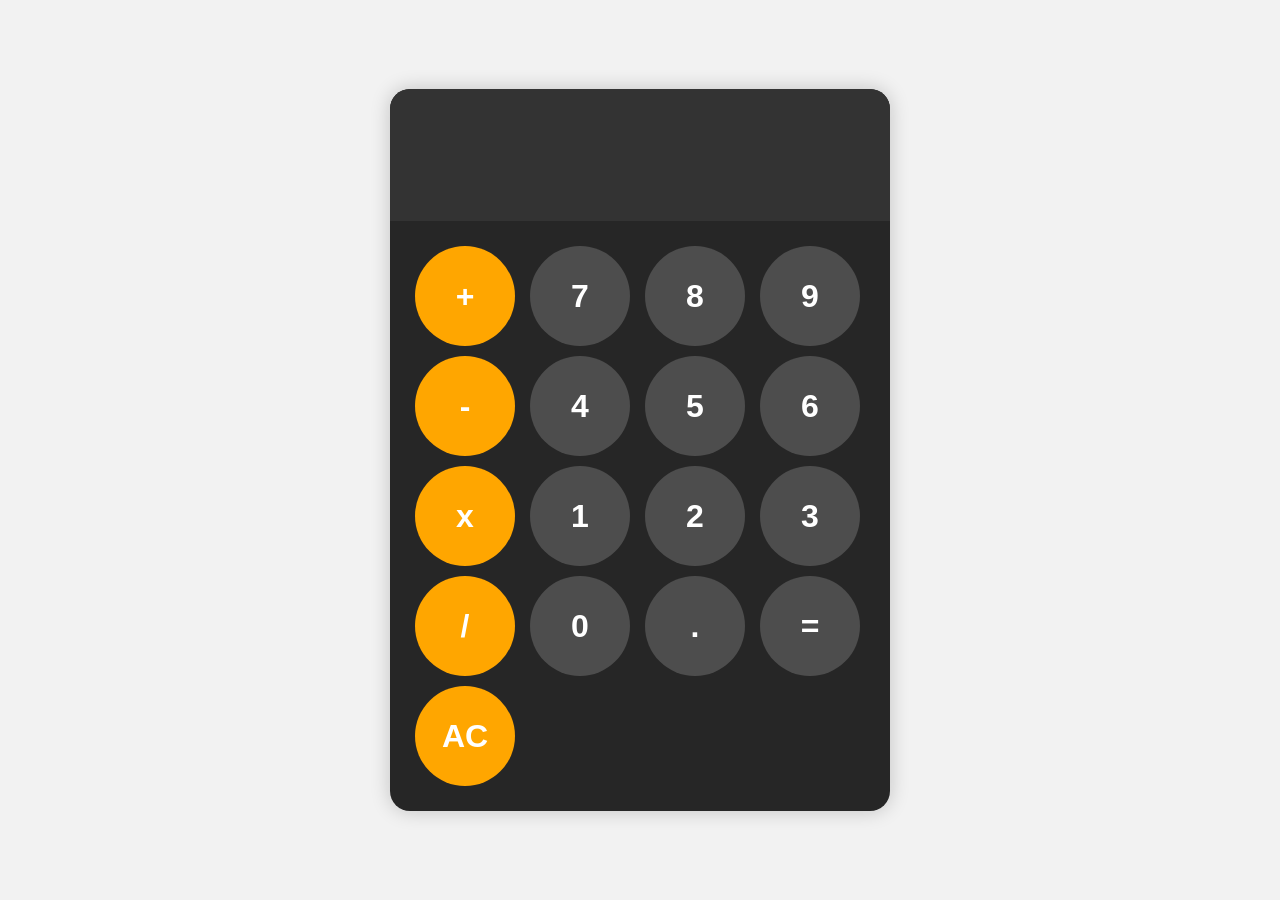
<file: 01Calculator/index.html>
<!DOCTYPE html>
<html lang="en">
<head>
    <meta charset="UTF-8">
    <meta name="viewport" content="width=device-width, initial-scale=1.0">
    <title>Calculator</title>
    <link rel="stylesheet" href="style.css">
</head>
<body>
    <div id="calculator">
        <input id="display" readonly>
        <div id="keys">
            <button onclick="appendToDisplay('+')" class="operator-btn">+</button>
            <button onclick="appendToDisplay('7')">7</button>
            <button onclick="appendToDisplay('8')">8</button>
            <button onclick="appendToDisplay('9')">9</button>
            <button onclick="appendToDisplay('-')" class="operator-btn">-</button>
            <button onclick="appendToDisplay('4')">4</button>
            <button onclick="appendToDisplay('5')">5</button>
            <button onclick="appendToDisplay('6')">6</button>
            <button onclick="appendToDisplay('*')" class="operator-btn">x</button>
            <button onclick="appendToDisplay('1')">1</button>
            <button onclick="appendToDisplay('2')">2</button>
            <button onclick="appendToDisplay('3')">3</button>
            <button onclick="appendToDisplay('/')" class="operator-btn">/</button>
            <button onclick="appendToDisplay('0')">0</button>
            <button onclick="appendToDisplay('.')">.</button>
            <button onclick="calculate()">=</button>
            <button onclick="clearDisplay()" class="operator-btn">AC</button>
            
        </div> 
    </div>
    <script src="main.js"></script>
</body>
</html>
</file>
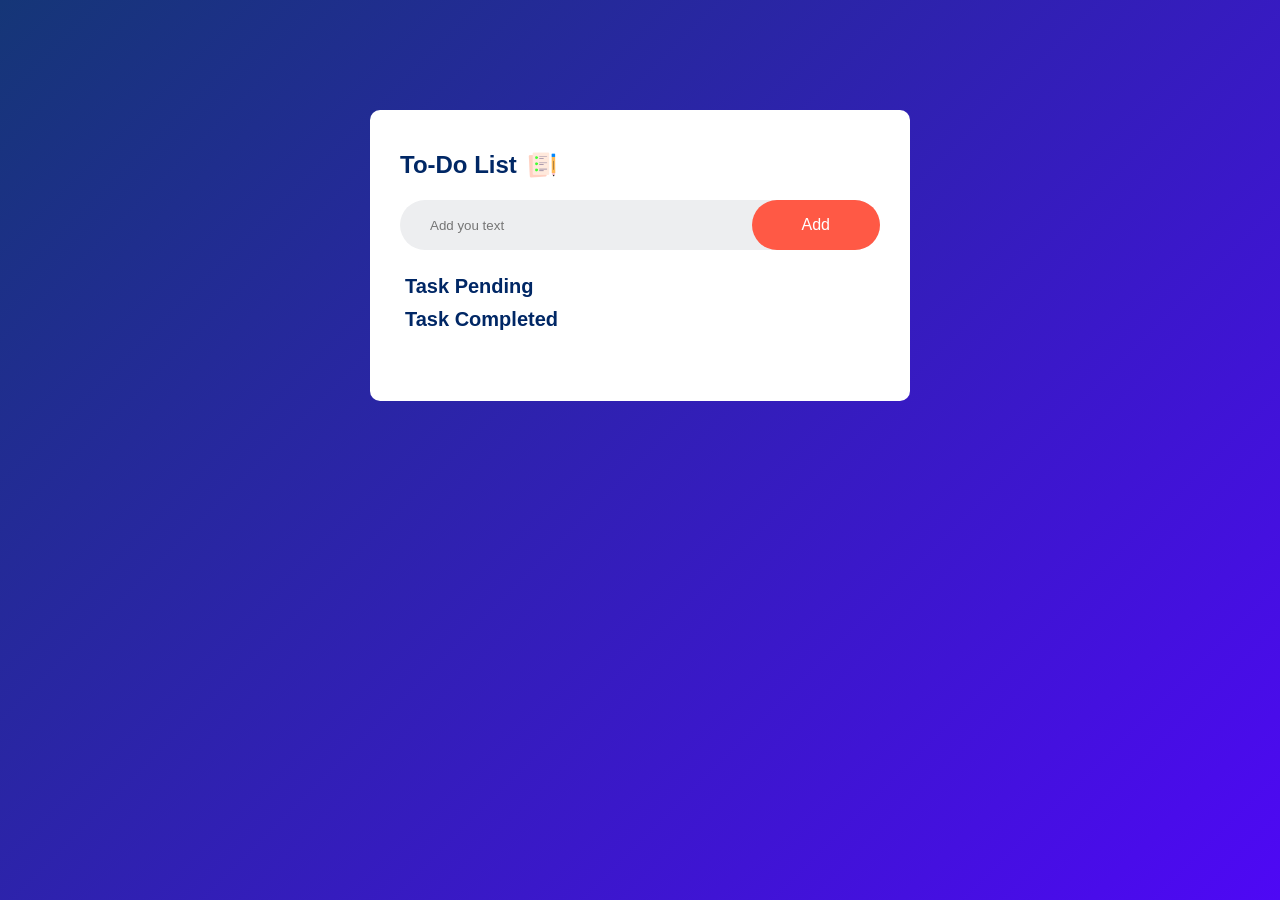
<file: 02ToDoList/index.html>
<!DOCTYPE html>
<html lang="en">
<head>
    <meta charset="UTF-8">
    <meta name="viewport" content="width=device-width, initial-scale=1.0">
    <title>To Do List App</title>
    <link rel="stylesheet" href="style.css">
</head>
<body>
    <div class="container">
        <div class="todo-app">
            <h2>To-Do List <img src="icon.png"></h2>
            <div class="row">
                <input type="text" id="input-box" placeholder="Add you text">
                <button onclick="addTask()">Add</button>
            </div>
            <h1>Task Pending</h1> 
            <ul id="list-container">
                <!-- <li class="checked">Task 1</li>
                <li>Task 2</li>
                <li>Task 3</li> -->
                
            </ul>
            <div class="completed">
                <h1>Task Completed</h1>
                <ul id="list-completed">
            </div>

            </ul>
        </div>
    </div>
    <script src="script.js"></script>
</body>
</html>
</file>
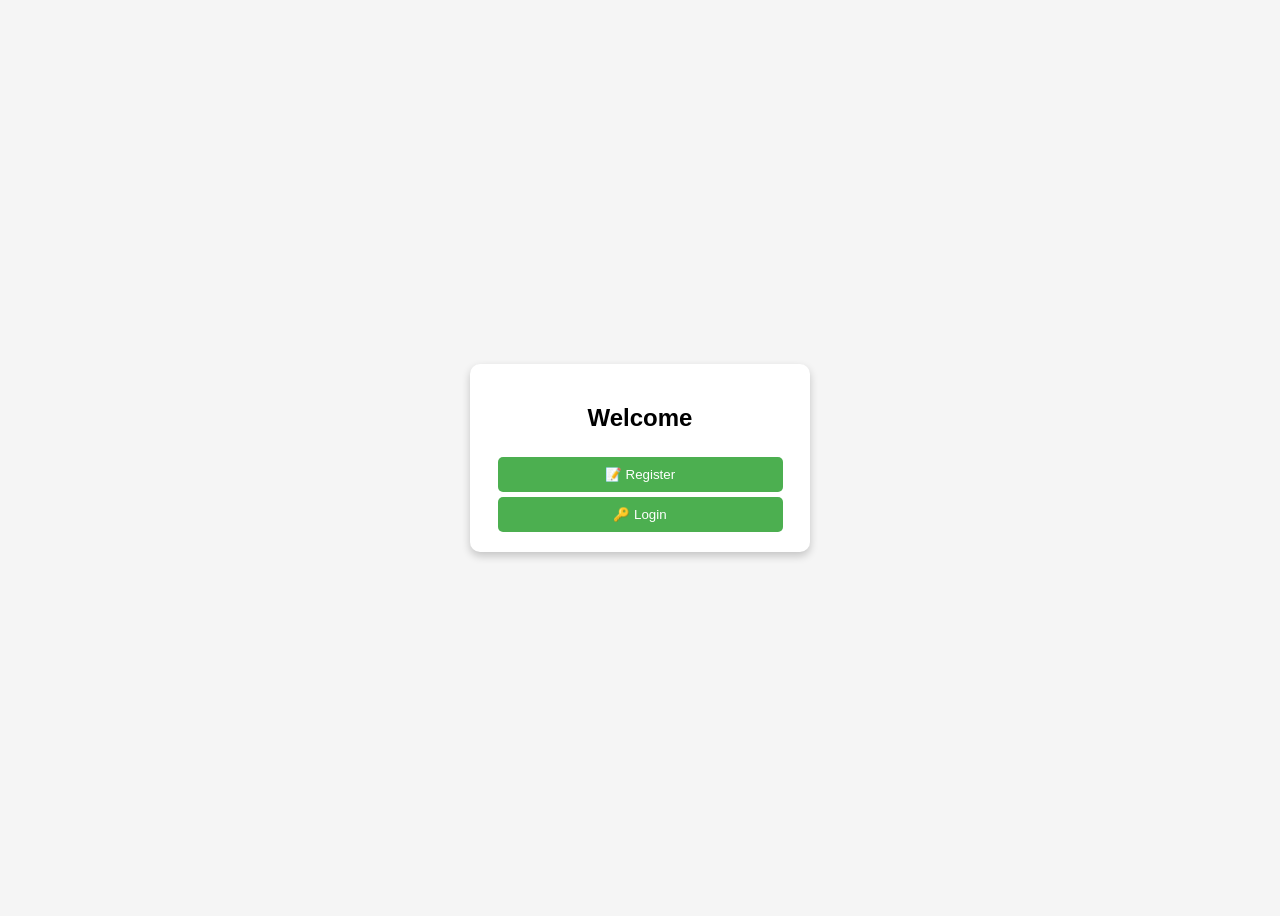
<file: 04LoginAuthentication/index.html>
<!DOCTYPE html>
<html lang="en">
<head>
    <meta charset="UTF-8">
    <meta name="viewport" content="width=device-width, initial-scale=1.0">
    <title>Login Authentication System</title>
    <link rel="stylesheet" href="style.css">
</head>
<body>


    <div class="container" id="homeBox">
        <h2>Welcome</h2>
        <button onclick="showRegister()">📝 Register</button>
        <button onclick="showLogin()">🔑 Login</button>
    </div>
    <div class="container" id="registerForm">
        <h2>Register</h2>
        <input type="text" id="regUser" placeholder="Enter Username"><br>
        <input type="password" id="regPass" placeholder="Enter Passowrd"><br>
        <button onclick="register()">Register</button>
        <button onclick="goHome()">⬅ Back</button>
    </div>


    <div class="container" id="loginForm">
        <h2>Login</h2>
        <input type="text" id="logUser" placeholder="Enter Username"><br>
        <input type="password" id="logPass" placeholder="Enter Password"><br>
        <button onclick="login()">Login</button>
        <button onclick="goHome()">⬅ Back</button>
    </div>

    <div class="container" id="securedPage">
        <h2>🔒 Secured Page</h2>
        <p>Welcoms <span id="userDisplay"></span>! You have accessed private content. </p>
        <button onclick="logout()">Logout</button>

    </div>
    <script src="main.js"></script>
</body>

<!-- <script src="main.js"></script> -->
</html>
</file>
<file: 01Calculator/style.css>
body{
    margin: 0;
    display: flex;
    justify-content: center;
    align-items: center;
    height: 100vh;
    background-color: hsl(0, 0%, 95%);
}
#calculator{
    font-family: Arial, Helvetica, sans-serif;
    background-color: hsl(0, 0%, 15%);
    max-width: 500px;
    overflow: hidden;
    border-radius: 20px;
    box-shadow: 0 0 20px rgba(0, 0, 0, 0.2);
}
#keys{
    display: grid;
    grid-template-columns: repeat(4, 1fr);
    gap: 10px;
    padding: 25px;
}
button{
    width: 100px;
    height: 100px;
    border-radius: 50px;
    border: none;
    background-color: hsl(0, 0%, 30%);
    color: white;
    font-size: 2rem;
    cursor: pointer;
    font-weight: bold;
}

#display{
    width: 100%;
    padding: 20px;
    font-size: 5rem;
    text-align: left;
    border: none;
    background-color: hsl(0, 0%, 20%);
    color: white;
    /* margin-right: 10px; */
}

button:hover{
    background-color: hsl(0, 0%, 40%);
}
button:active{
    background-color: hsl(0, 0%, 50%);
}

.operator-btn{
    background-color: hsl(39, 100%, 50%);
}

.operator-btn:hover{
    background-color: hsl(39, 100%, 60%);
}

.operator-btn:active{
    background-color: hsl(39, 100%, 75%);
}
</file>
<file: 02ToDoList/style.css>
*{
    margin: 0;
    padding: 0;
    font-family: Poppins, sans-serif;
    box-sizing: border-box;
}

.container{
    width: 100%;
    min-height: 100vh;
    background: linear-gradient(135deg, #153677, #4e08f5);
    padding: 10px;
}
.todo-app{
    width: 100%;
    max-width: 540px;
    background: #fff;
    margin: 100px auto 20px;
    padding: 40px 30px 70px; 
    border-radius: 10px;
}

.todo-app h2{
    color: #002765;
    display:flex;
    align-items: center;
    margin-bottom: 20px;
}

.todo-app h2 img{
    width: 30px;
    margin-left: 10px;
}

.row{
    display: flex;
    align-items: center;
    justify-content: space-between;
    background: #edeef0;
    border-radius: 30px;
    padding-left: 20px;
    margin-bottom: 25px;
}

input{
    flex: 1;
    border: none;
    background: transparent;
    outline: none;
    padding: 10px;
}

button{
    border: none;
    outline: none;
    padding: 16px 50px;
    background: #ff5945;
    color: #fff;
    font-size: 16px;
    cursor: pointer;
    border-radius: 40px;

}

ul li{
    list-style: none;
    font-size: 17px;
    padding: 12px 8px 12px 50px;
    user-select: none;
    cursor: pointer;
    position: relative;
}

ul li::before{
    content: '';
    position: absolute;
    height: 28px;
    width: 28px;
    border-radius:50% ;
    background-image:url(unchecked.png);
    background-size: cover;
    background-position: center;
    top: 12px;
    left: 8px;
}

#list-completed li.checked{
    color: #555;
    text-decoration: line-through;
}

#list-completed li.checked::before{
    background-image: url(checked.png);
}

ul li span{
    position: absolute;
    right: 0;
    top: 5px;
    width: 40px;
    height: 40px;
    font-size: 22px;
    color: #555;
    line-height: 40px;
    text-align: center;

}

ul li span:hover{
    background: #edeef0;
    
}

.todo-app h1{
    /* font-family: 'Lucida Sans', 'Lucida Sans Regular', 'Lucida Grande', 'Lucida Sans Unicode', Geneva, Verdana, sans-serif; */
    font-size: 20px;
    color: #002765;
    margin-left: 5px;
}

.completed{
    margin-top: 10px;
}

#list-completed ul li.completed{
    color: #555;
    text-decoration: line-through;   
}
</file>
<file: 04LoginAuthentication/style.css>
body {
      font-family: Arial, sans-serif;
      background: #f5f5f5;
      display: flex;
      justify-content: center;
      align-items: center;
      height: 100vh;
    }
    .container {
      background: white;
      padding: 20px;
      border-radius: 10px;
      box-shadow: 0 4px 8px rgba(0,0,0,0.2);
      width: 300px;
      text-align: center;
    }
    input {
      width: 90%;
      padding: 10px;
      margin: 8px 0;
      border: 1px solid #ccc;
      border-radius: 5px;
    }
    button {
      width: 95%;
      padding: 10px;
      background: #4CAF50;
      border: none;
      color: white;
      border-radius: 5px;
      cursor: pointer;
      margin-top: 5px;
    }
    button:hover {
      background: #45a049;
    }
    #registerForm, #loginForm, #securedPage {
      display: none;
    }
    #registerForm, #loginForm, #securedPage {
    display: none;
    }
</file>
